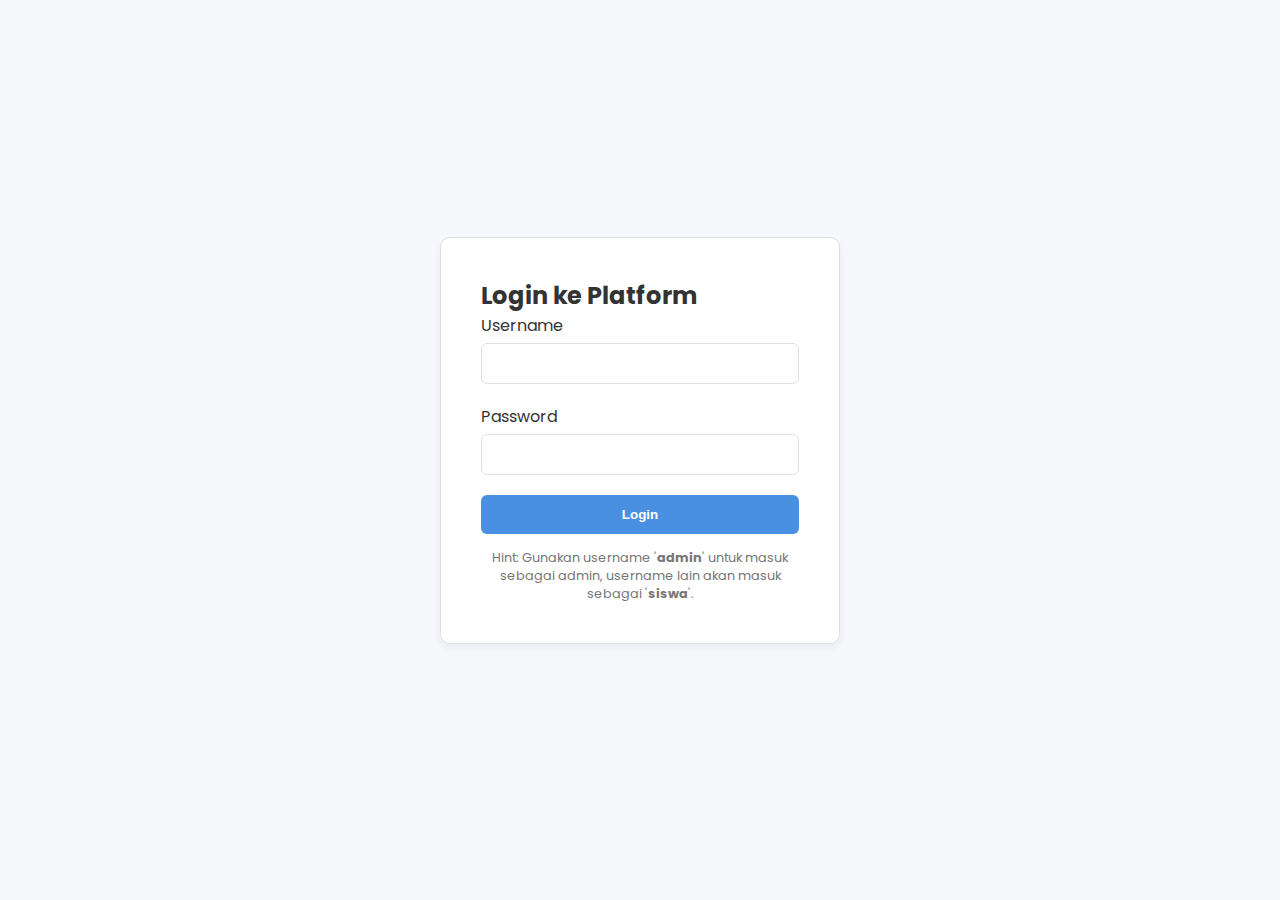
<file: index.html>
<!DOCTYPE html>
<html lang="id">
<head>
    <meta charset="UTF-8">
    <meta name="viewport" content="width=device-width, initial-scale=1.0">
    <title>Login - Platform Belajar</title>
    <link rel="stylesheet" href="assets/style.css">
</head>
<body>
    <div class="login-container">
        <div class="card login-box">
            <h2>Login ke Platform</h2>
            <form id="login-form">
                <div class="form-group">
                    <label for="username">Username</label>
                    <input type="text" id="username" required>
                </div>
                <div class="form-group">
                    <label for="password">Password</label>
                    <input type="password" id="password" required>
                </div>
                <button type="submit" class="btn">Login</button>
                <p style="font-size: 0.8em; color: #777; margin-top: 15px; text-align: center;">
                    Hint: Gunakan username '<b>admin</b>' untuk masuk sebagai admin, username lain akan masuk sebagai '<b>siswa</b>'.
                </p>
            </form>
        </div>
    </div>

    <script>
        // Cek jika sudah login, langsung redirect ke dashboard
        if (localStorage.getItem('user')) {
            window.location.href = 'dashboard.html';
        }

        document.getElementById('login-form').addEventListener('submit', function(e) {
            e.preventDefault();
            const username = document.getElementById('username').value;
            
            // Simulasi Role
            const role = (username.toLowerCase() === 'admin') ? 'admin' : 'siswa';

            const user = {
                name: username,
                role: role
            };

            // Simpan data user di localStorage
            localStorage.setItem('user', JSON.stringify(user));

            // Arahkan ke dashboard
            window.location.href = 'dashboard.html';
        });
    </script>
</body>
</html>
</file>
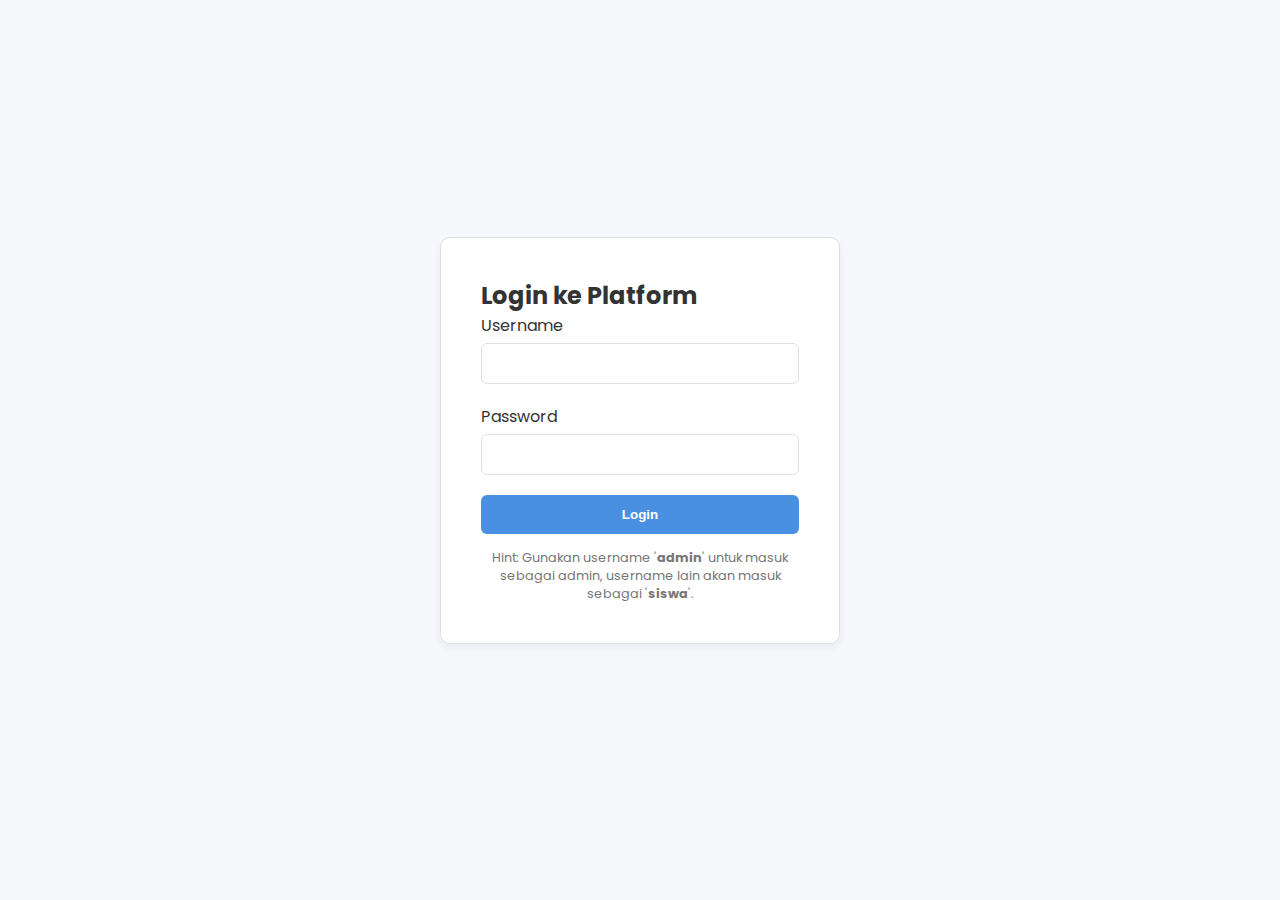
<file: absensi.html>
<!DOCTYPE html>
<html lang="id">
<head>
    <meta charset="UTF-8">
    <meta name="viewport" content="width=device-width, initial-scale=1.0">
    <title>Absensi</title>
    <link rel="stylesheet" href="assets/style.css">
</head>
<body>
    <div id="app-container">
        <nav class="sidebar"></nav>
        <main class="content">
            <div class="header">
                <h1>Absensi Kehadiran</h1>
                <p>Catat kehadiran Anda hari ini.</p>
            </div>
            <div class="card">
                <button id="absen-btn" class="btn">Lakukan Absensi Sekarang</button>
            </div>
            <div class="card">
                <h3>Riwayat Absensi</h3>
                <div id="riwayat-absensi">Memuat data...</div>
            </div>
        </main>
    </div>
    <script src="assets/script.js"></script>
    <script>
        document.addEventListener('DOMContentLoaded', async () => {
            checkLogin();
            renderSidebar('absensi');

            // Handle Klik Absen
            document.getElementById('absen-btn').addEventListener('click', () => {
                const user = getUser();
                const dataAbsen = {
                    nama: user.name,
                    waktu: new Date().toISOString(),
                    status: 'Hadir'
                };
                // Ganti 'absensi' dengan nama sheet Anda
                postDataToSheet('absensi', dataAbsen)
                    .then(res => {
                        alert('Absensi berhasil dicatat!');
                        loadRiwayat(); // Muat ulang riwayat
                    });
            });

            // Muat Riwayat Awal
            async function loadRiwayat() {
                const container = document.getElementById('riwayat-absensi');
                // Ganti 'absensi' dengan nama sheet Anda
                const data = await fetchDataFromSheet('absensi');
                if (data) {
                    let table = '<table><thead><tr><th>Nama</th><th>Waktu</th><th>Status</th></tr></thead><tbody>';
                    data.forEach(row => {
                       table += `<tr><td>${row.nama}</td><td>${row.waktu}</td><td>${row.status}</td></tr>`;
                    });
                    table += '</tbody></table>';
                    container.innerHTML = table;
                } else {
                    container.innerHTML = 'Gagal memuat riwayat.';
                }
            }
            loadRiwayat();
        });
    </script>
</body>
</html>
</file>
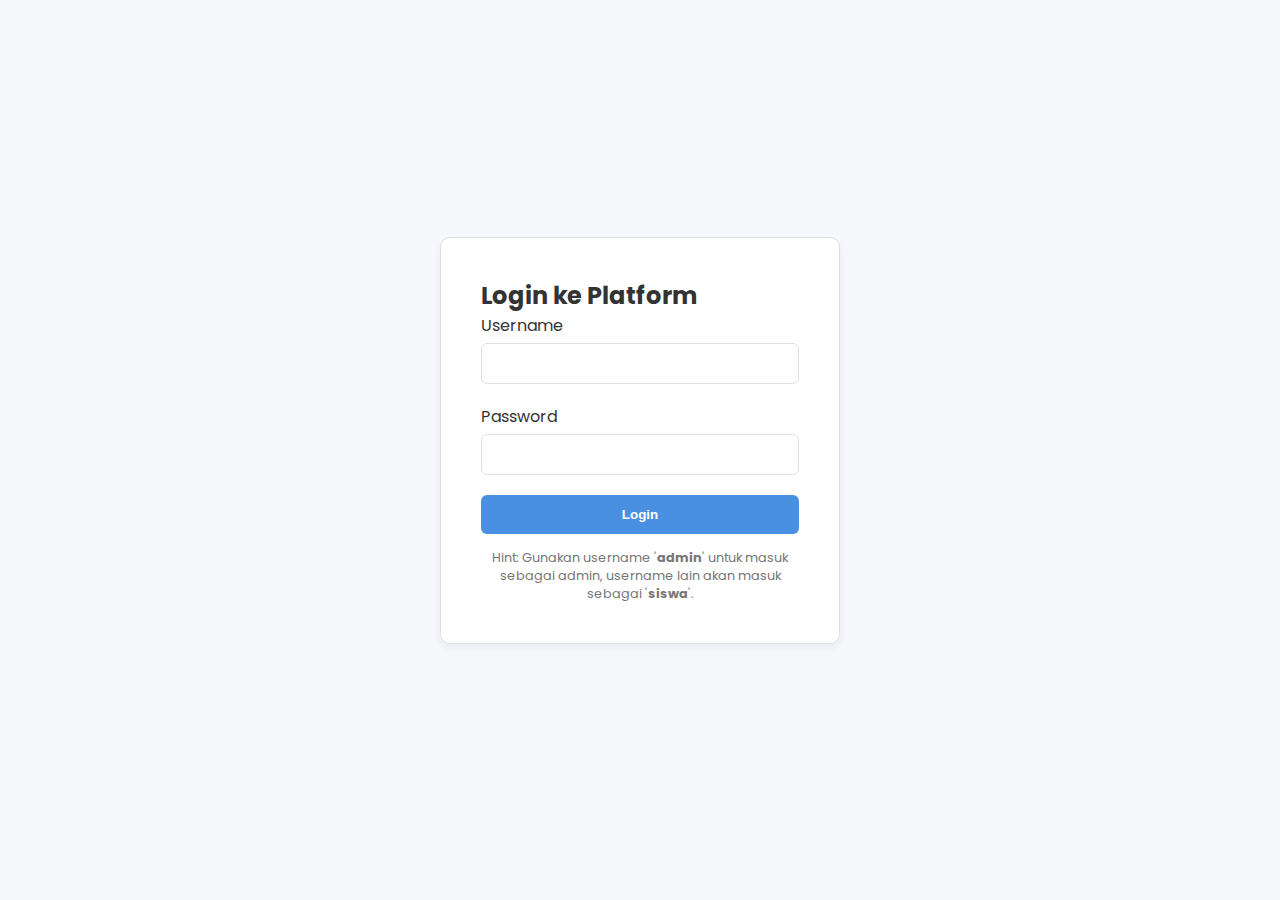
<file: admin-panel.html>
<!DOCTYPE html>
<html lang="id">
<head>
    <meta charset="UTF-8">
    <meta name="viewport" content="width=device-width, initial-scale=1.0">
    <title>Admin Panel</title>
    <link rel="stylesheet" href="assets/style.css">
</head>
<body>
    <div id="app-container">
        <nav class="sidebar"></nav>
        <main class="content">
            <div class="header">
                <h1>Admin Panel</h1>
                <p>Kelola data pengguna dan konten platform.</p>
            </div>
            <div class="card">
                <h3>Manajemen Pengguna</h3>
                <p>Area untuk menambah, mengubah, atau menghapus pengguna.</p>
                <a href="export.html" class="btn" style="width:auto; margin-top:10px;">Export Data</a>
            </div>
        </main>
    </div>
    <script src="assets/script.js"></script>
    <script>
        document.addEventListener('DOMContentLoaded', () => {
            checkLogin();
            checkAdminAccess(); // <-- PENTING: Cek akses admin
            renderSidebar('admin-panel');
        });
    </script></body>
</html>
</file>
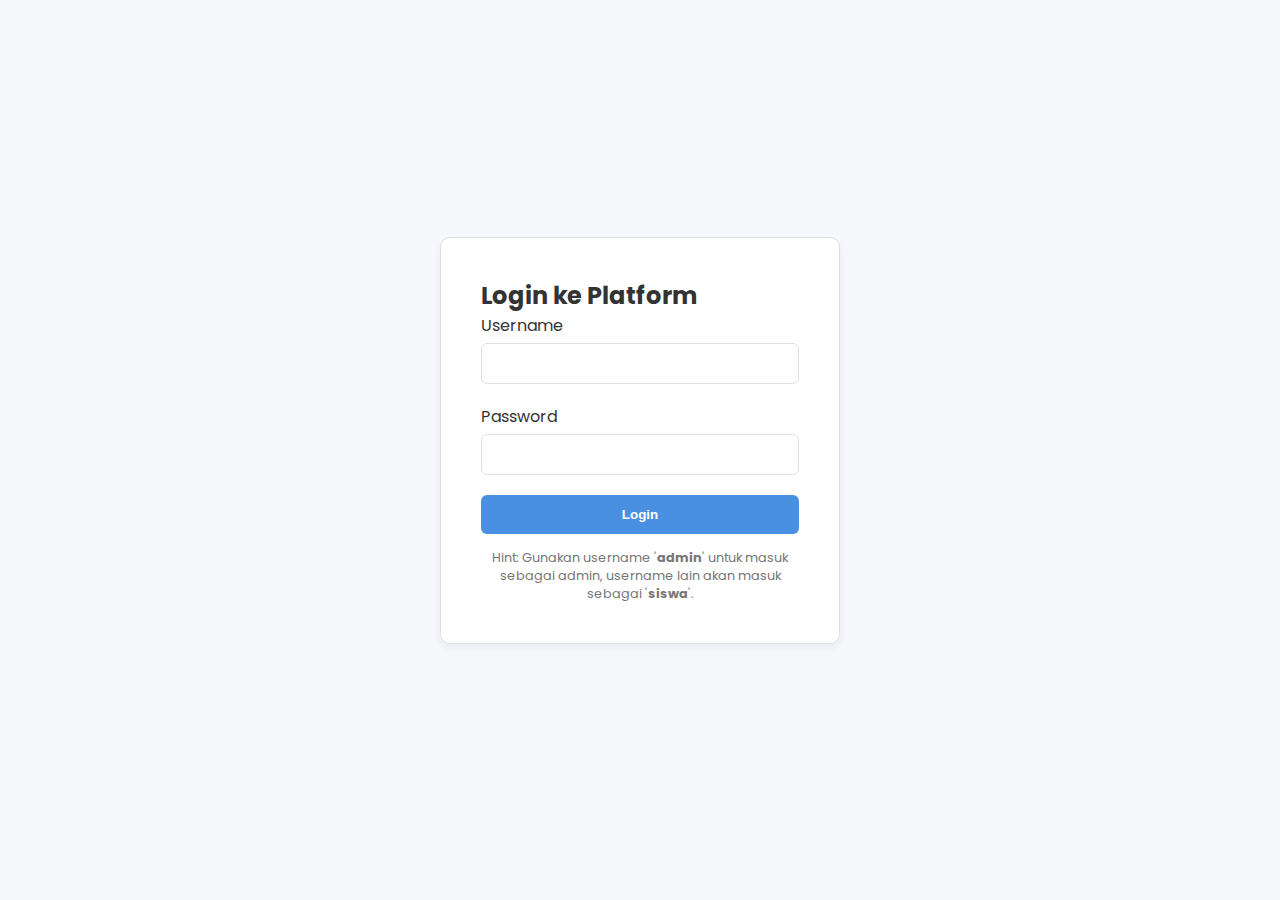
<file: dashboard.html>
<!DOCTYPE html>
<html lang="id">
<head>
    <meta charset="UTF-8">
    <meta name="viewport" content="width=device-width, initial-scale=1.0">
    <title>Dashboard</title>
    <link rel="stylesheet" href="assets/style.css">
</head>
<body>
    <div id="app-container">
        <nav class="sidebar"></nav>
        <main class="content">
            <div class="header">
                <h1 id="welcome-message"></h1>
                <p>Selamat datang kembali! Ini ringkasan aktivitas Anda.</p>
            </div>
            <div class="card">
                <h3>Ringkasan Cepat</h3>
                <p>Informasi ringkasan seperti tugas yang akan datang atau pengumuman bisa ditampilkan di sini.</p>
            </div>
        </main>
    </div>
    <script src="assets/script.js"></script>
    <script>
        document.addEventListener('DOMContentLoaded', () => {
            checkLogin();
            renderSidebar('dashboard');
            
            const user = getUser();
            if (user) {
                document.getElementById('welcome-message').textContent = `Halo, ${user.name}!`;
            }
        });
    </script>
</body>
</html>
</file>
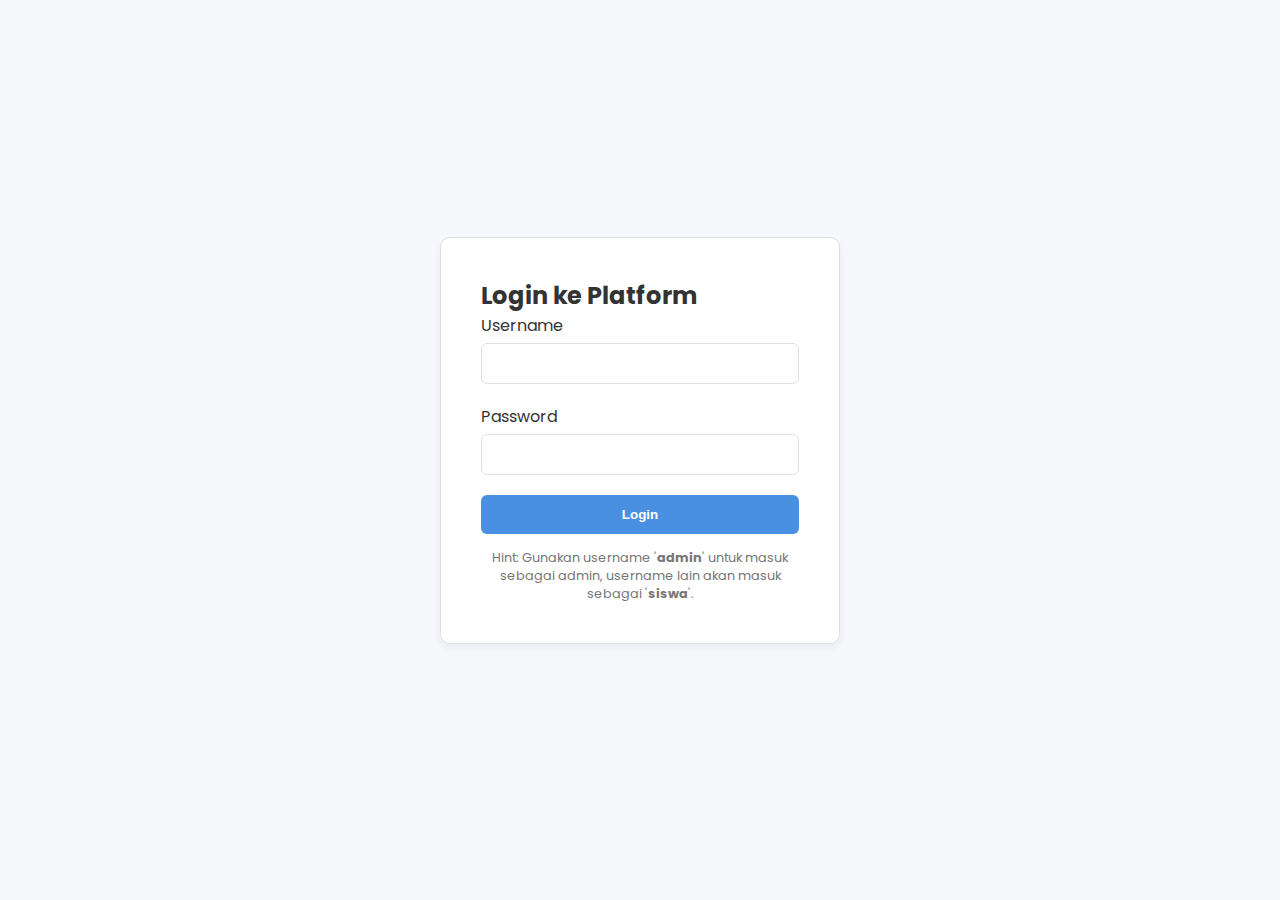
<file: tugas.html>
<!DOCTYPE html>
<html lang="id">
<head>
    <meta charset="UTF-8">
    <meta name="viewport" content="width=device-width, initial-scale=1.0">
    <title>Tugas</title>
    <link rel="stylesheet" href="assets/style.css">
</head>
<body>
    <div id="app-container">
        <nav class="sidebar"></nav>
        <main class="content">
            <div class="header">
                <h1>Daftar Tugas</h1>
                <p>Kumpulkan tugas Anda sebelum tenggat waktu.</p>
            </div>
            <div class="card">
                <h3>Tugas Matematika Bab 1</h3>
                <p>Tenggat: 25 Juni 2025</p>
                <form id="tugas-form" style="margin-top: 15px;">
                    <div class="form-group">
                        <label for="file-upload">Upload File Jawaban</label>
                        <input type="file" id="file-upload">
                    </div>
                    <button type="submit" class="btn">Kirim Tugas</button>
                </form>
            </div>
        </main>
    </div>
    <script src="assets/script.js"></script>
    <script>
        document.addEventListener('DOMContentLoaded', () => {
            checkLogin();
            renderSidebar('tugas');

            document.getElementById('tugas-form').addEventListener('submit', (e) => {
                e.preventDefault();
                const user = getUser();
                const dataToPost = {
                    nama: user.name,
                    tugas: 'Matematika Bab 1',
                    waktu_kirim: new Date().toISOString()
                };
                // Ganti 'tugas' dengan nama sheet Anda di Google Sheets
                postDataToSheet('tugas', dataToPost)
                  .then(response => {
                      if (response.status === 'success') {
                          alert('Tugas berhasil dikirim!');
                      }
                  });
            });
        });
    </script>
</body>
</html>
</file>
<file: assets/style.css>
/* assets/style.css */
@import url('https://fonts.googleapis.com/css2?family=Poppins:wght@400;600;700&display=swap');

:root {
    --primary-color: #4a90e2;
    --secondary-color: #f5f7fa;
    --text-color: #333;
    --light-text-color: #777;
    --border-color: #e0e0e0;
    --white-color: #ffffff;
    --danger-color: #d9534f;
}

* {
    margin: 0;
    padding: 0;
    box-sizing: border-box;
}

body {
    font-family: 'Poppins', sans-serif;
    background-color: var(--secondary-color);
    color: var(--text-color);
    display: flex;
    min-height: 100vh;
}

#app-container {
    display: flex;
    width: 100%;
}

nav.sidebar {
    width: 250px;
    background: var(--white-color);
    padding: 20px;
    display: flex;
    flex-direction: column;
    border-right: 1px solid var(--border-color);
    transition: transform 0.3s ease;
}

nav.sidebar h2 {
    color: var(--primary-color);
    margin-bottom: 30px;
    text-align: center;
}

nav.sidebar ul {
    list-style: none;
    flex-grow: 1;
}

nav.sidebar ul li a {
    display: block;
    padding: 12px 15px;
    margin-bottom: 8px;
    text-decoration: none;
    color: var(--text-color);
    border-radius: 6px;
    transition: background-color 0.2s, color 0.2s;
}

nav.sidebar ul li a:hover,
nav.sidebar ul li a.active {
    background-color: var(--primary-color);
    color: var(--white-color);
}

.logout-btn {
    width: 100%;
    padding: 12px;
    background: var(--danger-color);
    color: var(--white-color);
    border: none;
    border-radius: 6px;
    cursor: pointer;
    font-size: 16px;
    font-weight: 600;
}

main.content {
    flex-grow: 1;
    padding: 30px;
    overflow-y: auto;
}

.header {
    margin-bottom: 30px;
}

.header h1 {
    font-size: 2.2em;
    margin-bottom: 5px;
}

.header p {
    color: var(--light-text-color);
    font-size: 1.1em;
}

.card {
    background: var(--white-color);
    padding: 25px;
    border-radius: 10px;
    border: 1px solid var(--border-color);
    margin-bottom: 20px;
    box-shadow: 0 4px 6px rgba(0,0,0,0.05);
}

.card h3 {
    margin-bottom: 15px;
    border-bottom: 1px solid var(--border-color);
    padding-bottom: 10px;
}

/* Untuk Login Page */
.login-container {
    display: flex;
    justify-content: center;
    align-items: center;
    width: 100%;
    height: 100vh;
}

.login-box {
    padding: 40px;
    width: 100%;
    max-width: 400px;
}

.form-group {
    margin-bottom: 20px;
}
.form-group label {
    display: block;
    margin-bottom: 5px;
}
.form-group input {
    width: 100%;
    padding: 12px;
    border-radius: 6px;
    border: 1px solid var(--border-color);
}
.btn {
    display: inline-block;
    padding: 12px 25px;
    border-radius: 6px;
    background-color: var(--primary-color);
    color: var(--white-color);
    text-decoration: none;
    border: none;
    cursor: pointer;
    font-weight: 600;
    width: 100%;
    text-align: center;
}

/* Responsive */
@media (max-width: 768px) {
    #app-container {
        flex-direction: column;
    }
    nav.sidebar {
        width: 100%;
        height: auto;
        border-right: none;
        border-bottom: 1px solid var(--border-color);
    }
    main.content {
        padding: 20px;
    }
}
</file>
